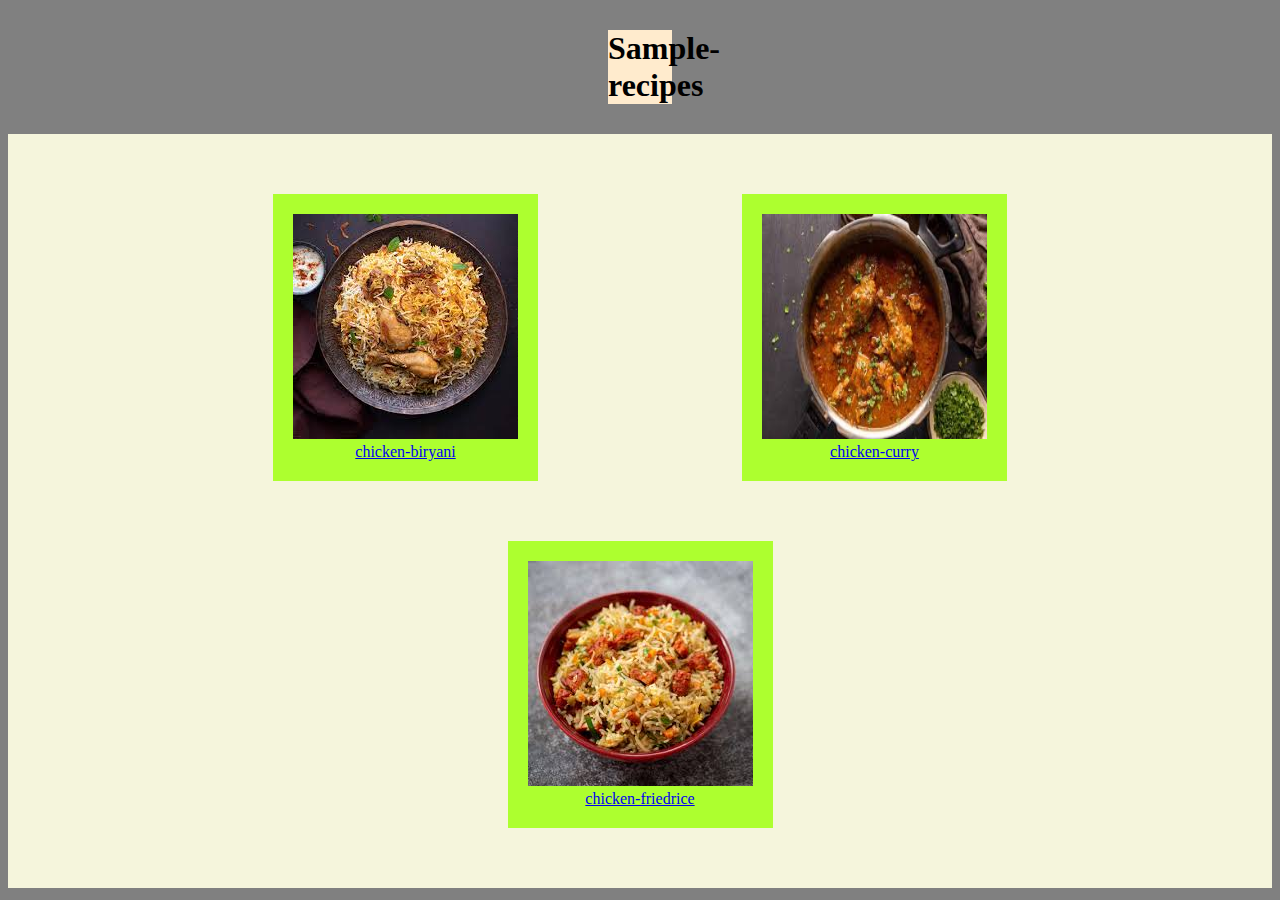
<file: index.html>
<!DOCTYPE html>
<html lang="en">
    <head>
        <meta charset="utf-8">
        <title>
            sample-recipes
        </title>
        <link rel="stylesheet" href="./css/style.css">
    </head>
    <body>
        <h1>
            Sample-recipes
        </h1>
        
        <ul class="recipes">
        <div class="card">
            <li><div class="recipe"><img src="./images/chicken-biryani.jpeg" alt="chicken biryani"><a href="./recipes/chicken-biryani.html">chicken-biryani</a></div></li>
            <li><div class="recipe"><img src="./images/chicken-curry.jpeg" alt="chicken curry"><a href="./recipes/chicken-curry.html">chicken-curry</a></div></li>
            <li><div class="recipe"><img src="./images/chicken-friedrice.jpeg" alt="chicken chicken-friedrice"><a href="./recipes/chicken-friedrice.html">chicken-friedrice</a></div></li>
        </div>
        </ul>
        
    </body>
</html>
</file>
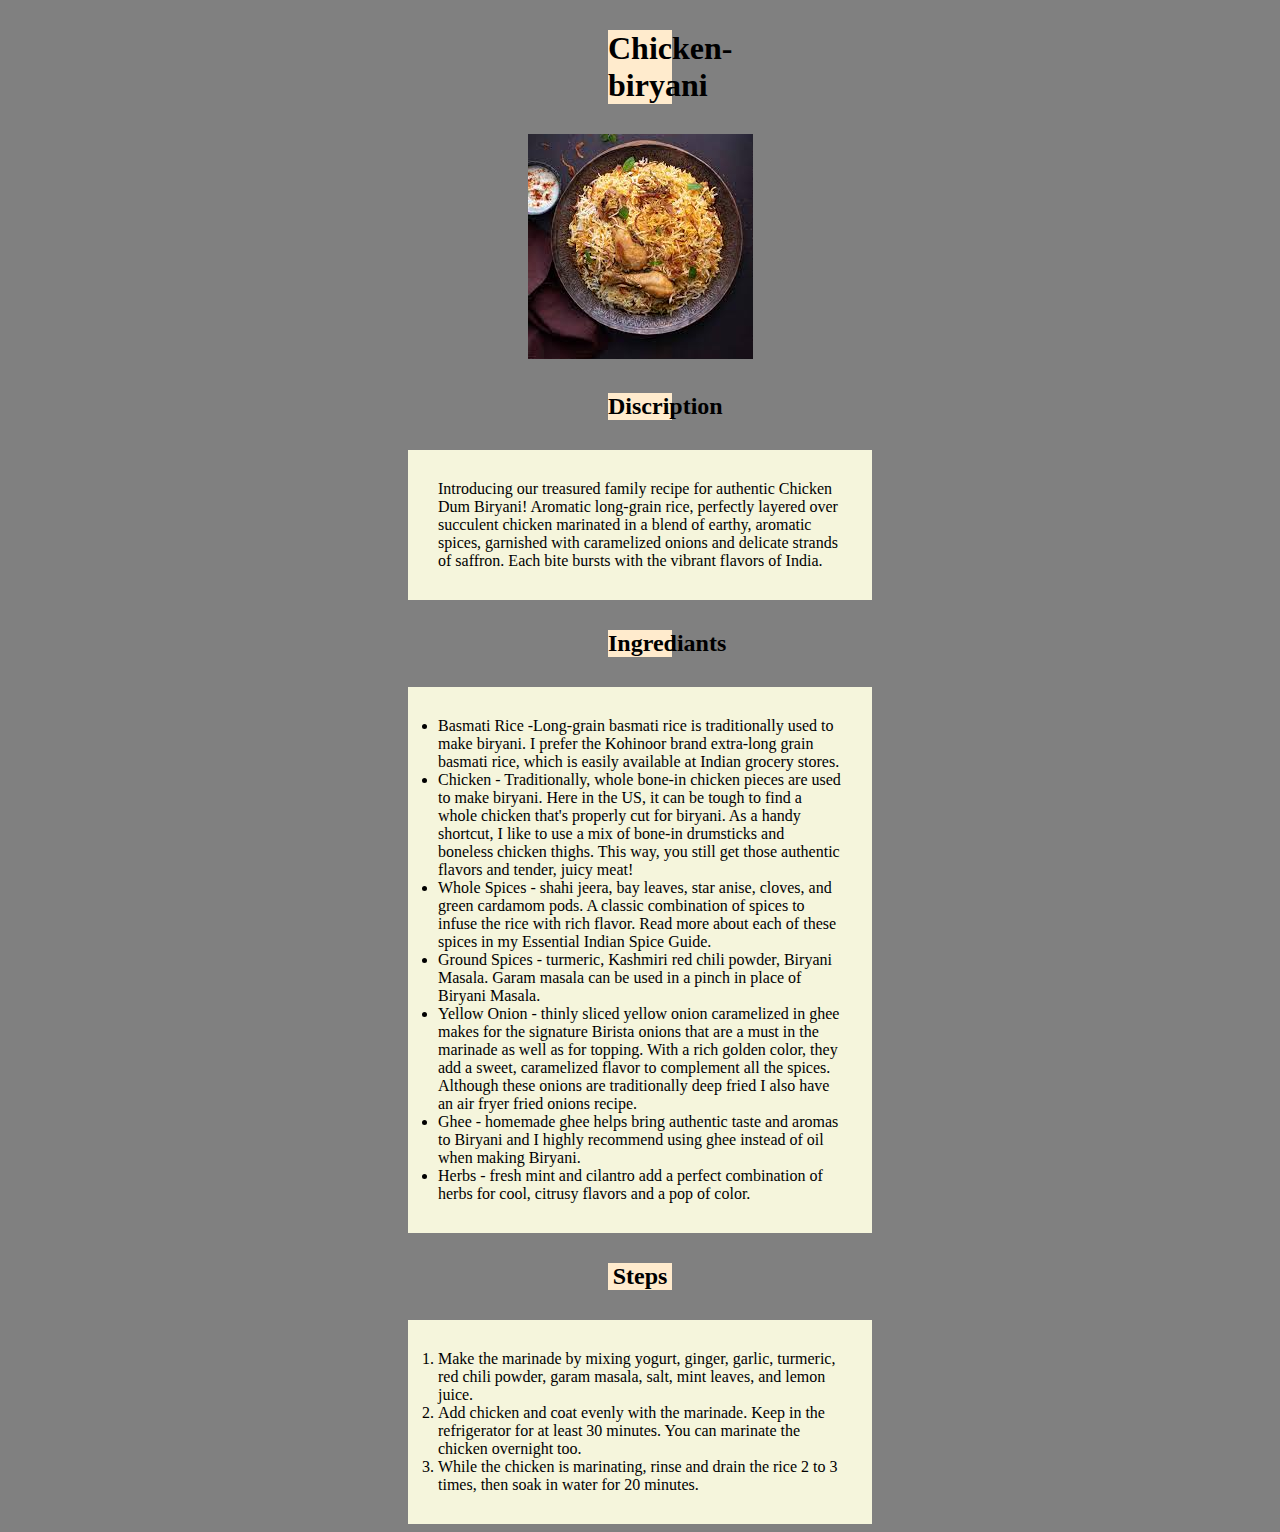
<file: recipes/chicken-biryani.html>
<!DOCTYPE html>
<html lang="en">
    <head>
        <meta charset="utf-8">
        <title>
            chicken-biryani
        </title>
        <link rel="stylesheet" href="../css/style.css">
        
    </head>
    <body>
        <h1>Chicken-biryani</h1>
        <div><img src="../images/chicken-biryani.jpeg" alt="chicken biryani">
        <div class="shadow"></div>
    </div>
        <h2>Discription</h2>
        <p>Introducing our treasured family recipe for authentic Chicken Dum Biryani! 
            Aromatic long-grain rice, perfectly layered over succulent chicken marinated in a blend of earthy, 
            aromatic spices, garnished with caramelized onions and delicate strands of saffron.
             Each bite bursts with the vibrant flavors of India.</p>
         <h2>Ingrediants</h2> 
         <ul>
            <li>Basmati Rice -Long-grain basmati rice is traditionally used to make biryani. I prefer the Kohinoor brand extra-long grain basmati rice, which is easily available at Indian grocery stores.</li>
            <li>Chicken - Traditionally, whole bone-in chicken pieces are used to make biryani. Here in the US, it can be tough to find a whole chicken that's properly cut for biryani. As a handy shortcut, I like to use a mix of bone-in drumsticks and boneless chicken thighs. This way, you still get those authentic flavors and tender, juicy meat!</li>
            <li>Whole Spices - shahi jeera, bay leaves, star anise, cloves, and green cardamom pods. A classic combination of spices to infuse the rice with rich flavor. Read more about each of these spices in my Essential Indian Spice Guide.</li>
            <li>Ground Spices - turmeric, Kashmiri red chili powder, Biryani Masala. Garam masala can be used in a pinch in place of Biryani Masala.</li>
            <li>Yellow Onion - thinly sliced yellow onion caramelized in ghee makes for the signature Birista onions that are a must in the marinade as well as for topping. With a rich golden color, they add a sweet, caramelized flavor to complement all the spices. Although these onions are traditionally deep fried I also have an air fryer fried onions recipe.</li>
            <li>Ghee - homemade ghee helps bring authentic taste and aromas to Biryani and I highly recommend using ghee instead of oil when making Biryani.</li>
            <li>Herbs - fresh mint and cilantro add a perfect combination of herbs for cool, citrusy flavors and a pop of color.</li>
         </ul>  
         <h2>Steps</h2> 
         <ol>
            <li>Make the marinade by mixing yogurt, ginger, garlic, turmeric, red chili powder, garam masala, salt, mint leaves, and lemon juice.
            <li>Add chicken and coat evenly with the marinade. Keep in the refrigerator for at least 30 minutes. You can marinate the chicken overnight too.
            <li>While the chicken is marinating, rinse and drain the rice 2 to 3 times, then soak in water for 20 minutes.
         </ol>
    </body>
</html>
</file>
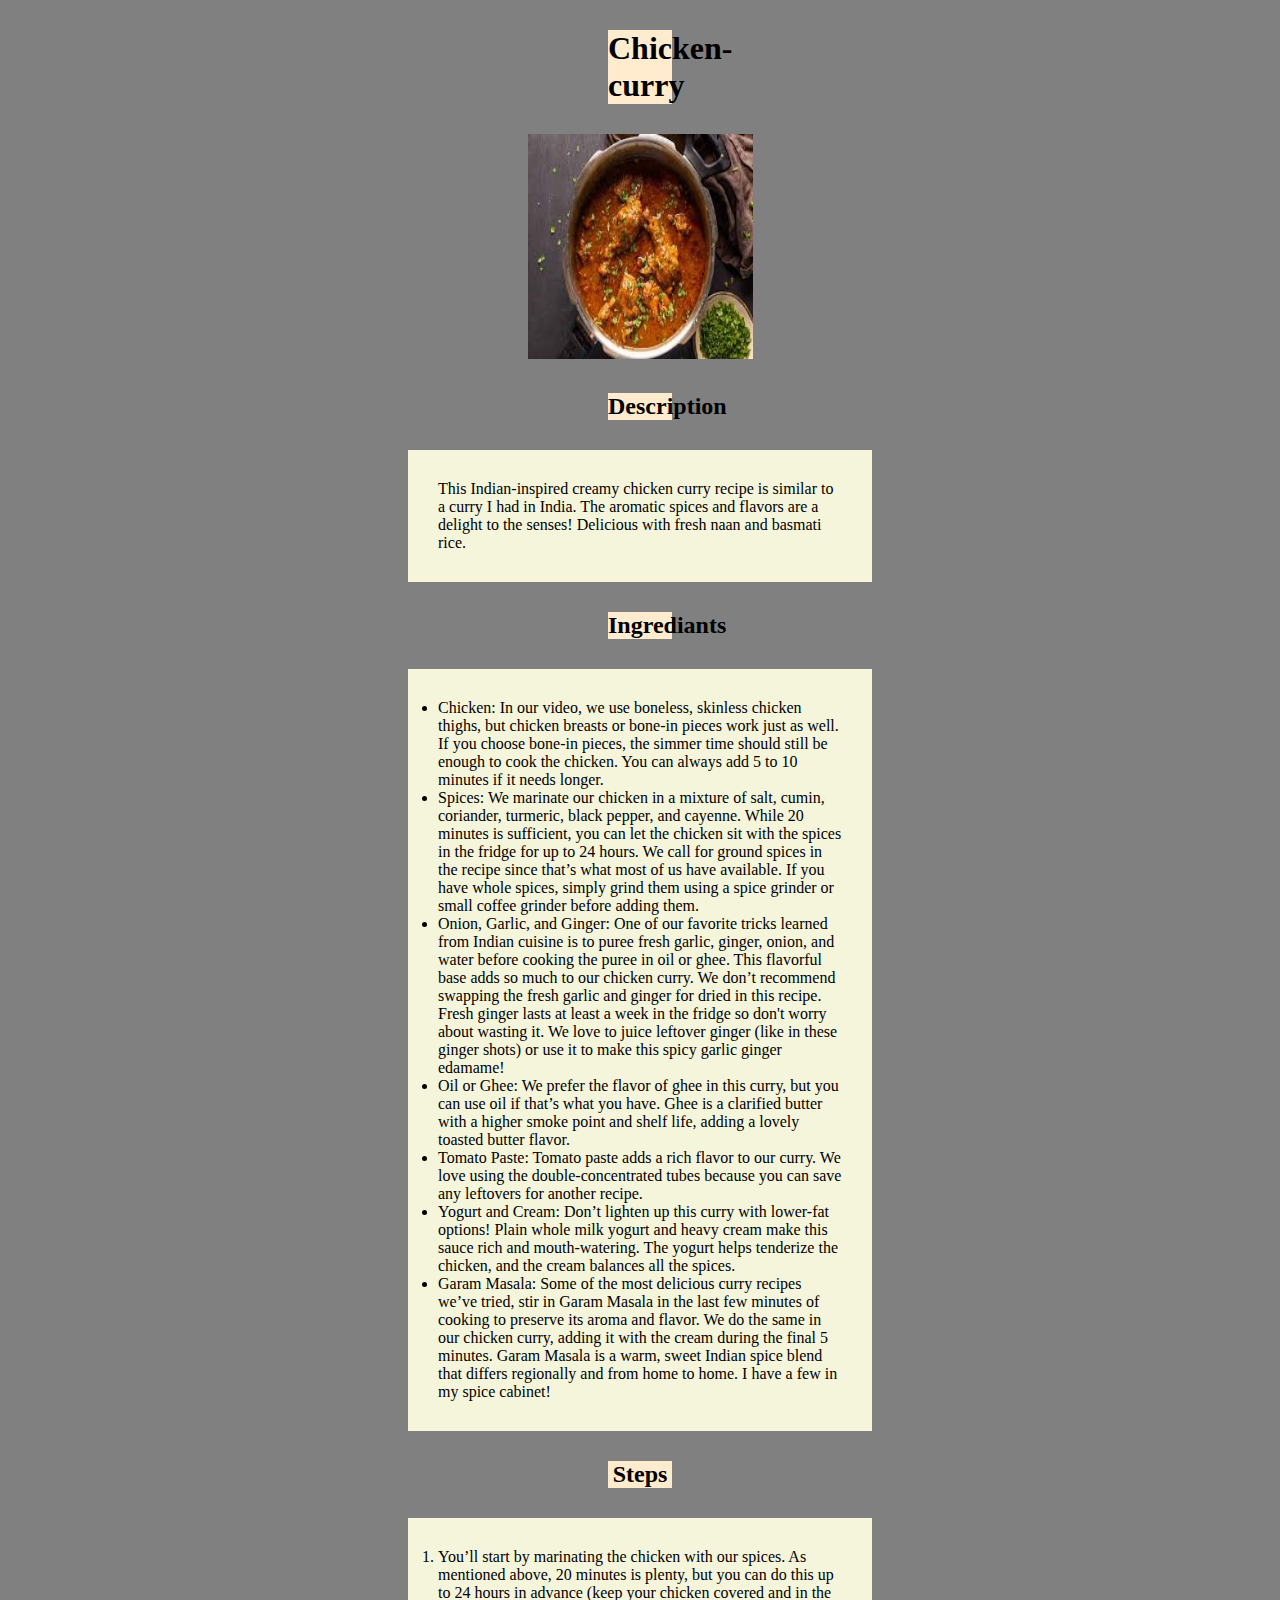
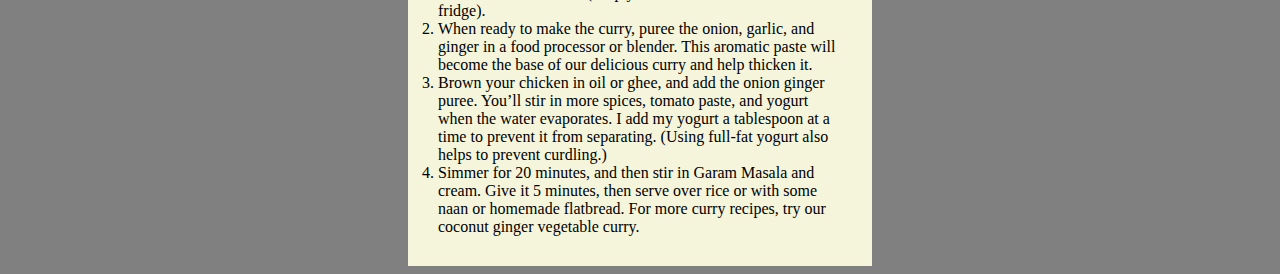
<file: recipes/chicken-curry.html>
<!DOCTYPE html>
<html lang="en">
    <head>
        <meta charset="utf8">
        <title>
            chicken-curry
        </title>
        <link rel="stylesheet" href="../css/style.css">
    </head>
    <body>
        <h1>
            Chicken-curry
        </h1>
        <div><img src="../images/chicken-curry.jpeg" alt="chicken curry">
        <div class="shadow"></div></div>
        <h2>Description</h2>
        <p>This Indian-inspired creamy chicken curry recipe is similar to a curry I had in India. The aromatic spices and flavors are a delight to the senses! Delicious with fresh naan and basmati rice.</p>
        <h2>Ingrediants</h2>
        <ul>
            <li>Chicken: In our video, we use boneless, skinless chicken thighs, but chicken breasts or bone-in pieces work just as well. If you choose bone-in pieces, the simmer time should still be enough to cook the chicken. You can always add 5 to 10 minutes if it needs longer.</li>
            <li>Spices: We marinate our chicken in a mixture of salt, cumin, coriander, turmeric, black pepper, and cayenne. While 20 minutes is sufficient, you can let the chicken sit with the spices in the fridge for up to 24 hours. We call for ground spices in the recipe since that’s what most of us have available. If you have whole spices, simply grind them using a spice grinder or small coffee grinder before adding them.</li>
            <li>Onion, Garlic, and Ginger: One of our favorite tricks learned from Indian cuisine is to puree fresh garlic, ginger, onion, and water before cooking the puree in oil or ghee. This flavorful base adds so much to our chicken curry. We don’t recommend swapping the fresh garlic and ginger for dried in this recipe. Fresh ginger lasts at least a week in the fridge so don't worry about wasting it. We love to juice leftover ginger (like in these ginger shots) or use it to make this spicy garlic ginger edamame!</li>
            <li>Oil or Ghee: We prefer the flavor of ghee in this curry, but you can use oil if that’s what you have. Ghee is a clarified butter with a higher smoke point and shelf life, adding a lovely toasted butter flavor.</li>
            <li>Tomato Paste: Tomato paste adds a rich flavor to our curry. We love using the double-concentrated tubes because you can save any leftovers for another recipe.</li>
            <li>Yogurt and Cream: Don’t lighten up this curry with lower-fat options! Plain whole milk yogurt and heavy cream make this sauce rich and mouth-watering. The yogurt helps tenderize the chicken, and the cream balances all the spices.</li>
            <li>Garam Masala: Some of the most delicious curry recipes we’ve tried, stir in Garam Masala in the last few minutes of cooking to preserve its aroma and flavor. We do the same in our chicken curry, adding it with the cream during the final 5 minutes. Garam Masala is a warm, sweet Indian spice blend that differs regionally and from home to home. I have a few in my spice cabinet!</li>
        </ul>
        <h2>Steps</h2>
        <ol>
            <li>You’ll start by marinating the chicken with our spices. As mentioned above, 20 minutes is plenty, but you can do this up to 24 hours in advance (keep your chicken covered and in the fridge).</li>
            <li>When ready to make the curry, puree the onion, garlic, and ginger in a food processor or blender. This aromatic paste will become the base of our delicious curry and help thicken it.</li>
            <li>Brown your chicken in oil or ghee, and add the onion ginger puree. You’ll stir in more spices, tomato paste, and yogurt when the water evaporates. I add my yogurt a tablespoon at a time to prevent it from separating. (Using full-fat yogurt also helps to prevent curdling.)</li>
            <li>Simmer for 20 minutes, and then stir in Garam Masala and cream. Give it 5 minutes, then serve over rice or with some naan or homemade flatbread. For more curry recipes, try our coconut ginger vegetable curry.</li>        
        </ol>
    </body>
</html>
</file>
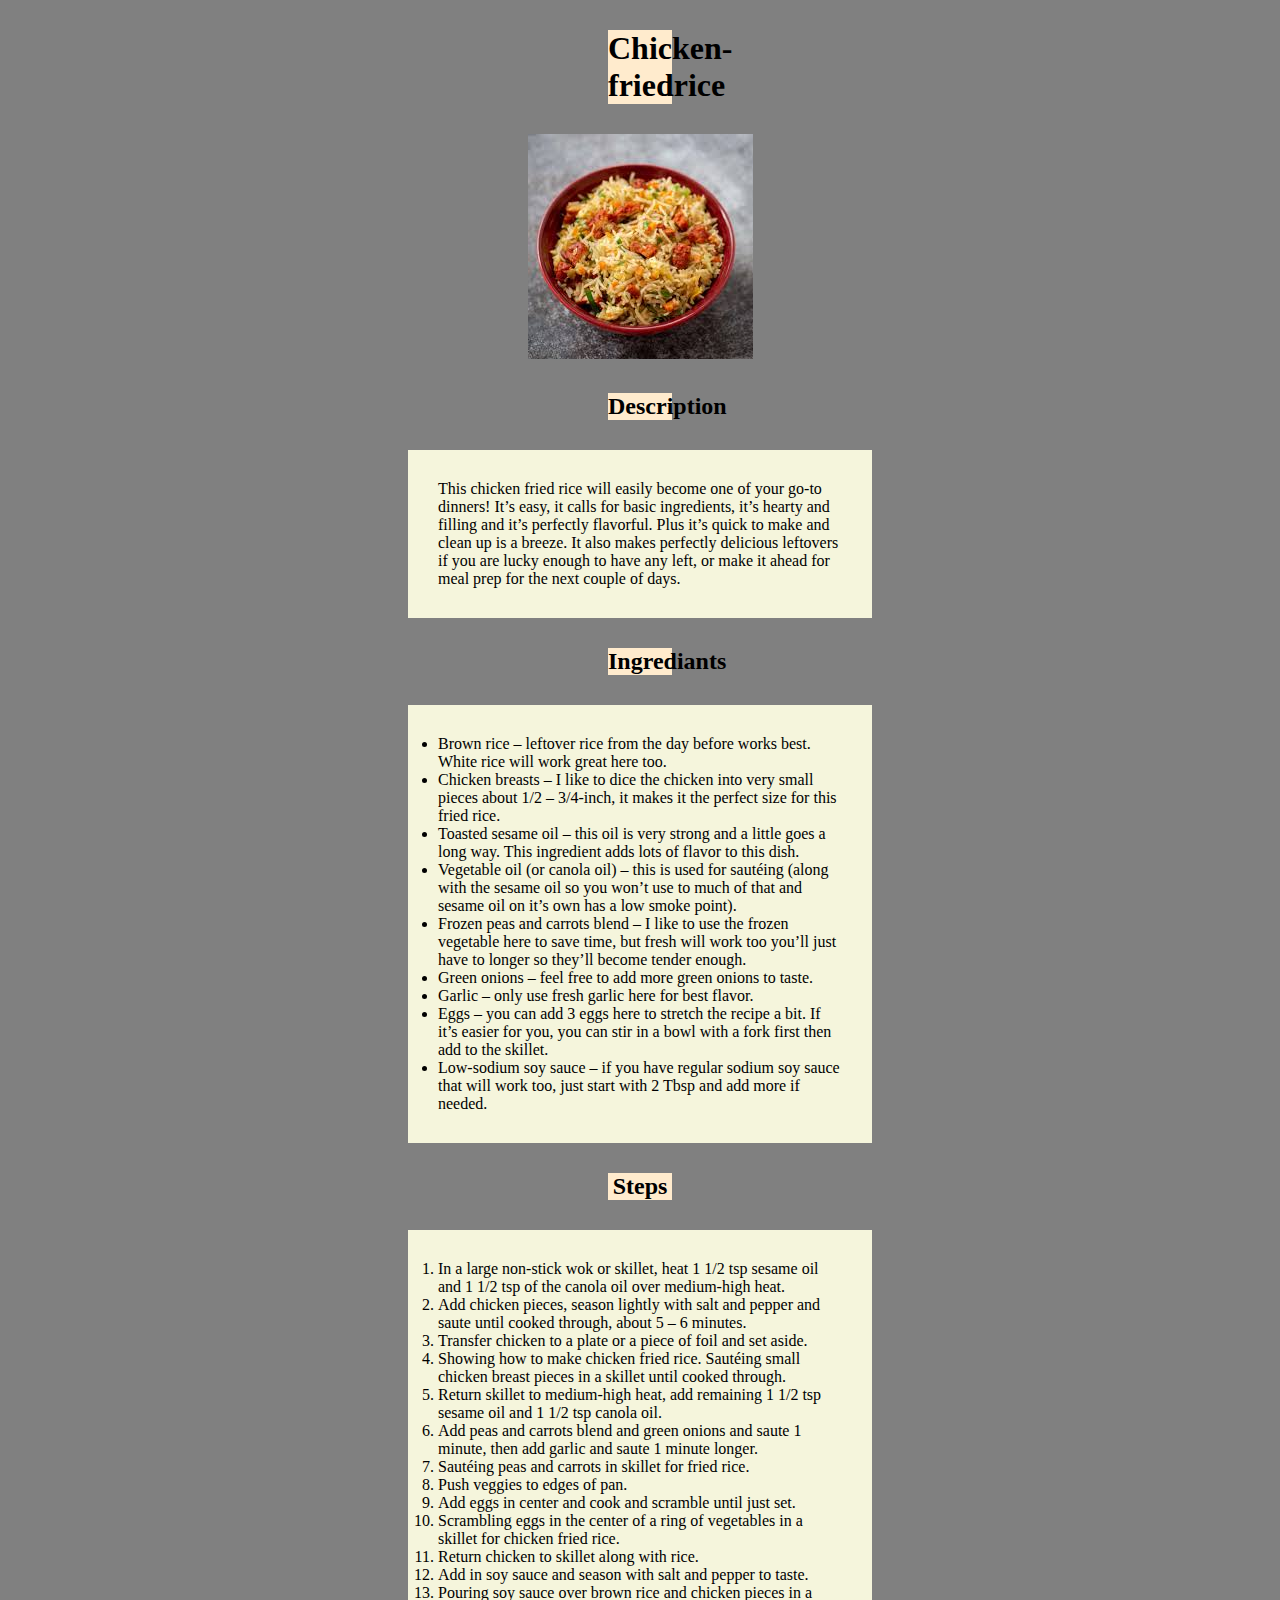
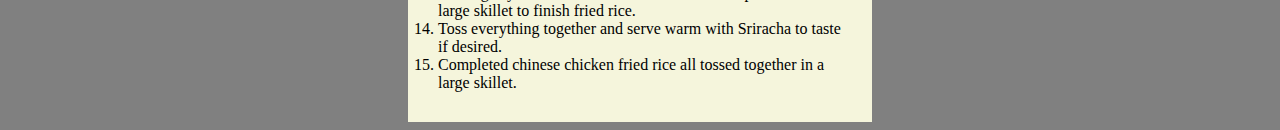
<file: recipes/chicken-friedrice.html>
<!DOCTYPE html>
<html lang="en">
    <head>
        <meta charset="utf-8">
        <title>
            chicken-friedrice
        </title>
        <link rel="stylesheet" href="../css/style.css">
    </head>
    <body>
        <h1>
            Chicken-friedrice
        </h1>
    <div> <img src="../images/chicken-friedrice.jpeg" alt="chicken fried rice">
    <div class="shadow"></div></div>
        <h2>Description</h2>
        <p>This chicken fried rice will easily become one of your go-to dinners! It’s easy, it calls for basic ingredients, it’s hearty and filling and it’s perfectly flavorful.

            Plus it’s quick to make and clean up is a breeze. It also makes perfectly delicious leftovers if you are lucky enough to have any left, or make it ahead for meal prep for the next couple of days.</p>
        <h2>Ingrediants</h2>
        <ul>
            <li>Brown rice – leftover rice from the day before works best. White rice will work great here too.</li>
            <li>Chicken breasts – I like to dice the chicken into very small pieces about 1/2 – 3/4-inch, it makes it the perfect size for this fried rice.</li>
            <li>Toasted sesame oil – this oil is very strong and a little goes a long way. This ingredient adds lots of flavor to this dish.</li>
            <li>Vegetable oil (or canola oil) – this is used for sautéing (along with the sesame oil so you won’t use to much of that and sesame oil on it’s own has a low smoke point).</li>
            <li>Frozen peas and carrots blend – I like to use the frozen vegetable here to save time, but fresh will work too you’ll just have to  longer so they’ll become tender enough.</li>
            <li>Green onions – feel free to add more green onions to taste.</li>
            <li>Garlic – only use fresh garlic here for best flavor.</li>
            <li>Eggs – you can add 3 eggs here to stretch the recipe a bit. If it’s easier for you, you can stir in a bowl with a fork first then add to the skillet.</li>
            <li>Low-sodium soy sauce – if you have regular sodium soy sauce that will work too, just start with 2 Tbsp and add more if needed.</li>
        </ul>
        <h2>Steps</h2>
        <ol>
            <li>In a large non-stick wok or skillet, heat 1 1/2 tsp sesame oil and 1 1/2 tsp of the canola oil over medium-high heat.</li>
            <li>Add chicken pieces, season lightly with salt and pepper and saute until cooked through, about 5 – 6 minutes.</li>
            <li>Transfer chicken to a plate or a piece of foil and set aside.</li>
            <li>Showing how to make chicken fried rice. Sautéing small chicken breast pieces in a skillet until cooked through.</li>
            <li>Return skillet to medium-high heat, add remaining 1 1/2 tsp sesame oil and 1 1/2 tsp canola oil.</li>
            <li>Add peas and carrots blend and green onions and saute 1 minute, then add garlic and saute 1 minute longer.</li>
            <li>Sautéing peas and carrots in skillet for fried rice.</li>
            <li>Push veggies to edges of pan.</li>
            <li>Add eggs in center and cook and scramble until just set.</li>
            <li>Scrambling eggs in the center of a ring of vegetables in a skillet for chicken fried rice.</li>
            <li>Return chicken to skillet along with rice.</li>
            <li>Add in soy sauce and season with salt and pepper to taste.</li>
            <li>Pouring soy sauce over brown rice and chicken pieces in a large skillet to finish fried rice.</li>
            <li>Toss everything together and serve warm with Sriracha to taste if desired.</li>
            <li>Completed chinese chicken fried rice all tossed together in a large skillet.</li>
        </ol>
    </body>
</html>
</file>
<file: css/style.css>
ul,ol,.recipes,p{
    font-family: 'Times New Roman', Times, serif;
    font-size: medium;
    color: black;
    width : auto;
    background-color: beige;
    display: block;
    padding: 30px;
    margin : 0 400px;
}

.recipes{
    text-align: center;
    margin: 0 0px ;
}
img{
    height:225px;
    width: 225px;
}

/* .shadow{
    box-sizing: border-box;
    background-color: #00000030;
    height:225px;
    width: 225px;
    border: 225px;
    margin-left: 875px;
    margin-top: -195px;
    align-content: center;
    border-color: #00000030;
} */


h1,h2{
    background-color: blanchedalmond;
    margin: 30px 600px;
}

body{
    background : grey;
}

h1,h2,div{
    text-align: center;
    align-items: center;
}

.card li{
    
    display: inline-block;
}

.recipe{
    border: 5px thin greenyellow;
    padding: 20px;
    box-sizing: border-box;
    margin: 30px 100px;
    background-color: greenyellow;
}

a{
    display: block;
}
</file>
